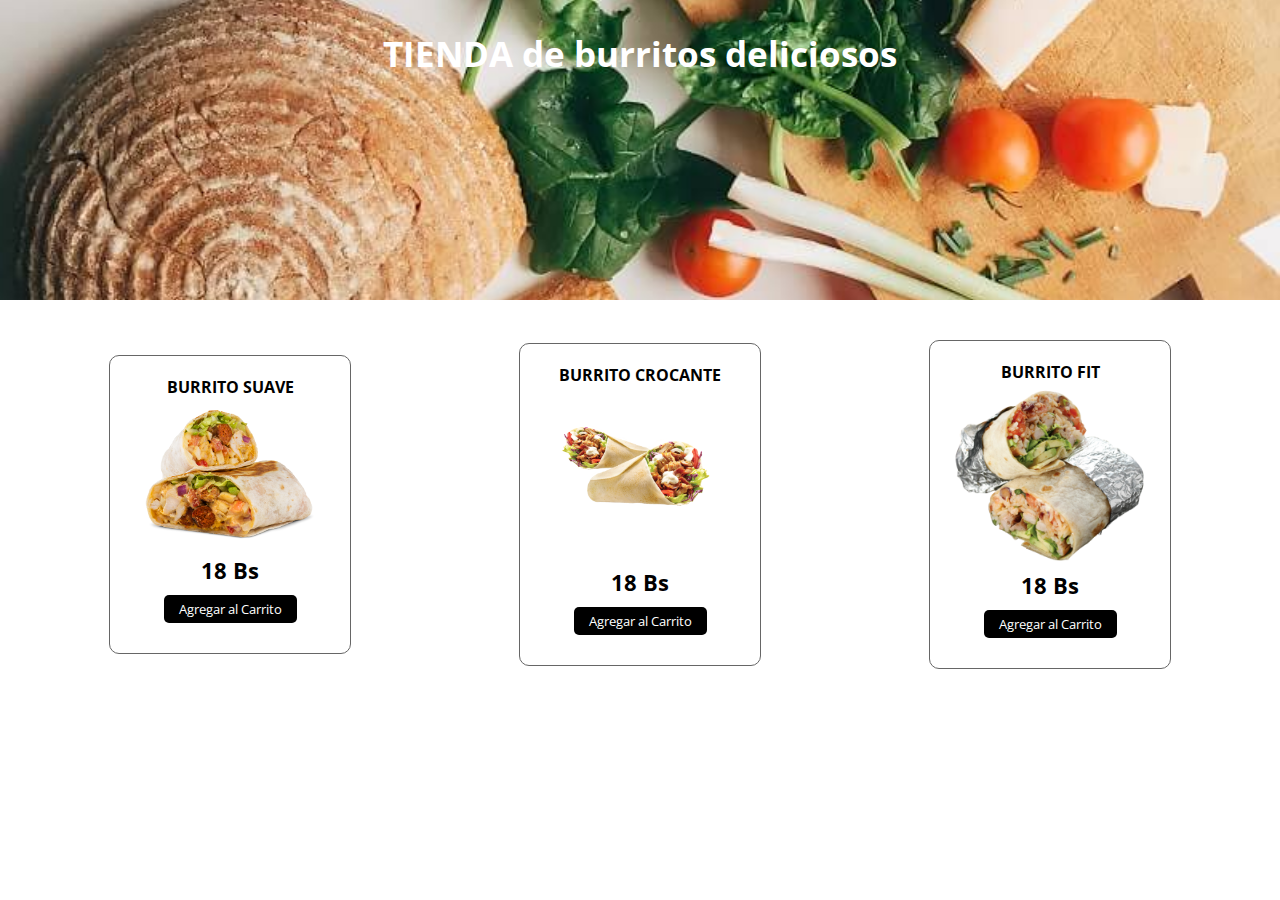
<file: graffix urban/carrito.html>
<!DOCTYPE html>
<html lang="es">
<head>
    <meta charset="UTF-8">
    <meta http-equiv="X-UA-Compatible" content="IE=edge">
    <meta name="viewport" content="width=device-width, initial-scale=1.0">
    <link rel="stylesheet" href="https://cdnjs.cloudflare.com/ajax/libs/font-awesome/6.2.1/css/all.min.css" integrity="sha512-MV7K8+y+gLIBoVD59lQIYicR65iaqukzvf/nwasF0nqhPay5w/9lJmVM2hMDcnK1OnMGCdVK+iQrJ7lzPJQd1w==" crossorigin="anonymous" referrerpolicy="no-referrer" />
    <link rel="stylesheet" href="estilo.css">
    <script src="app.js" async></script>
    <title>Tienda de burritos | </title>
</head>
<body>
    <header>
        <h1>TIENDA de burritos deliciosos</h1>
    </header>
    <section class="contenedor">
        <!-- Contenedor de elementos -->
        <div class="contenedor-items">
            <div class="item">
                <span class="titulo-item">Burrito suave</span>
                <img src="img/BU1.png" alt="" class="img-item">
                <span class="precio-item">18 Bs</span>
                <button class="boton-item">Agregar al Carrito</button>
            </div>
            <div class="item">
                <span class="titulo-item">burrito crocante</span>
                <img src="img/BU2.png" alt="" class="img-item">
                <span class="precio-item">18 Bs</span>
                <button class="boton-item">Agregar al Carrito</button>
            </div>
            <div class="item">
                <span class="titulo-item">burrito fit</span>
                <img src="img/bu7.png" alt="" class="img-item">
                <span class="precio-item">18 Bs</span>
                <button class="boton-item">Agregar al Carrito</button>
            </div>
           <!--  <div class="item">
                <span class="titulo-item">La Night</span>
                <img src="img/lanight.png" alt="" class="img-item">
                <span class="precio-item">$18.000</span>
                <button class="boton-item">Agregar al Carrito</button>
            </div>
            <div class="item">
                <span class="titulo-item">Silver All</span>
                <img src="img/silverall.png" alt="" class="img-item">
                <span class="precio-item">$32.000</span>
                <button class="boton-item">Agregar al Carrito</button>
            </div>
            <div class="item">
                <span class="titulo-item">Skin Glam</span>
                <img src="img/skinglam.png" alt="" class="img-item">
                <span class="precio-item">$18.000</span>
                <button class="boton-item">Agregar al Carrito</button>
            </div>
            <div class="item">
                <span class="titulo-item">Midimix</span>
                <img src="img/midimix.png" alt="" class="img-item">
                <span class="precio-item">$54.000</span>
                <button class="boton-item">Agregar al Carrito</button>
            </div>
            <div class="item">
                <span class="titulo-item">Sir Blue</span>
                <img src="img/sirblue.png" alt="" class="img-item">
                <span class="precio-item">$32.000</span>
                <button class="boton-item">Agregar al Carrito</button>
            </div>
            <div class="item">
                <span class="titulo-item">Middlesteel</span>
                <img src="img/middlesteel.png" alt="" class="img-item">
                <span class="precio-item">$42.800</span>
                <button class="boton-item">Agregar al Carrito</button>
            </div> -->
        </div>
        <!-- Carrito de Compras -->
        <div class="carrito" id="carrito">
            <div class="header-carrito">
                <h2>Tu Carrito</h2>
            </div>

            <div class="carrito-items">
                <!-- 
                <div class="carrito-item">
                    <img src="img/boxengasse.png" width="80px" alt="">
                    <div class="carrito-item-detalles">
                        <span class="carrito-item-titulo">Box Engasse</span>
                        <div class="selector-cantidad">
                            <i class="fa-solid fa-minus restar-cantidad"></i>
                            <input type="text" value="1" class="carrito-item-cantidad" disabled>
                            <i class="fa-solid fa-plus sumar-cantidad"></i>
                        </div>
                        <span class="carrito-item-precio">$15.000,00</span>
                    </div>
                   <span class="btn-eliminar">
                        <i class="fa-solid fa-trash"></i>
                   </span>
                </div>
                <div class="carrito-item">
                    <img src="img/skinglam.png" width="80px" alt="">
                    <div class="carrito-item-detalles">
                        <span class="carrito-item-titulo">Skin Glam</span>
                        <div class="selector-cantidad">
                            <i class="fa-solid fa-minus restar-cantidad"></i>
                            <input type="text" value="3" class="carrito-item-cantidad" disabled>
                            <i class="fa-solid fa-plus sumar-cantidad"></i>
                        </div>
                        <span class="carrito-item-precio">$18.000,00</span>
                    </div>
                   <button class="btn-eliminar">
                        <i class="fa-solid fa-trash"></i>
                   </button>
                </div>
            -->
            </div>
            <div class="carrito-total">
                <div class="fila">
                    <strong>Tu Total</strong>
                    <span class="carrito-precio-total">
                         120.000.00 Bs
                    </span>
                </div>
                <button class="btn-pagar">Pagar <i class="fa-solid fa-bag-shopping"></i> </button>
            </div>
        </div>
    </section>
</body>
</html>
</file>
<file: graffix urban/estilo.css>
@import url('https://fonts.googleapis.com/css2?family=Open+Sans:wght@300;400;500;600&family=Titillium+Web:wght@200;300;400;600;700&display=swap');
*{
    margin: 0;
    padding:0;
    font-family: 'Open Sans';
}
header{
    background: url(img/about.jpg);
    background-size: cover;
    background-position:center;
    height: 300px;
}
header h1{
    text-align: center;
    font-size: 35px;
    /* background-color: #000; */
    color: #fff;
    padding: 30px 0;
}
.contenedor{
    max-width: 1200px;
    padding: 10px;
    margin: auto;
    display: flex;
    justify-content: space-between;
    /* oculto lo que queda fuera del .contenedor */
    contain: paint;
}
/* SECCION CONTENEDOR DE ITEMS */
.contenedor .contenedor-items{
    margin-top: 30px;
    display: grid;
    grid-template-columns: repeat(auto-fit, minmax(220px, 1fr));
    grid-gap:30px;
    grid-row-gap: 30px;
    /* width: 60%; */
    width: 100%;
    transition: .3s;
}
.contenedor .contenedor-items .item{
    max-width: 200px;
    margin: auto;
    border: 1px solid #666;
    border-radius: 10px;
    padding: 20px;
    transition: .3s;
}
.contenedor .contenedor-items .item .img-item{
    width: 100%;
}
.contenedor .contenedor-items .item:hover{
    box-shadow: 0 0 10px #666;
    scale: 1.05;
}
.contenedor .contenedor-items .item .titulo-item{
    display: block;
    font-weight: bold;
    text-align: center;
    text-transform: uppercase;
}
.contenedor .contenedor-items .item .precio-item{
    display: block;
    text-align: center;
    font-weight: bold;
    font-size: 22px;
}

.contenedor .contenedor-items .item .boton-item{
    display: block;
    margin: 10px auto;
    border: none;
    background-color: black;
    color: #fff;
    padding: 5px 15px;
    border-radius: 5px;
    cursor: pointer;
}
/* seccion carrito */
.carrito{
    border: 1px solid #666;
    width: 35%;
    margin-top: 30px;
    border-radius: 10px;
    overflow: hidden;
    margin-bottom: auto;
    position: sticky !important;
    top: 0;
    transition: .3s;
    /* Estilos para ocultar */
    margin-right: -100%;
    opacity: 0;
}
.carrito .header-carrito{
    background-color: #000;
    color: #fff;
    text-align: center;
    padding: 30px 0;
}
.carrito .carrito-item{
    display: flex;
    align-items: center;
    /* justify-content: space-between; */
    position: relative;
    border-bottom: 1px solid #666;
    padding: 20px;
}
.carrito .carrito-item img{
    margin-right: 20px;
}
.carrito .carrito-item .carrito-item-titulo{
    display: block;
    font-weight: bold;
    margin-bottom: 10px;
    text-transform: uppercase;
}
.carrito .carrito-item .selector-cantidad{
    display: inline-block;
    margin-right: 25px;
}
.carrito .carrito-item .carrito-item-cantidad{
    border: none;
    font-size: 18px;
    background-color: transparent;
    display: inline-block;
    width:30px;
    padding: 5px;
    text-align: center;
}
.carrito .carrito-item .selector-cantidad i{
    font-size: 18px;
    width: 32px;
    height: 32px;
    line-height: 32px;
    text-align: center;
    border-radius: 50%;
    border: 1px solid #000;
    cursor: pointer;
}
.carrito .carrito-item .carrito-item-precio{
    font-weight: bold;
    display: inline-block;
    font-size: 18px;
    margin-bottom: 5px;
}
.carrito .carrito-item .btn-eliminar{
    position: absolute;
    right: 15px;
    top: 15px;
    color: #000;
    font-size: 20px;
    width: 40px;
    height: 40px;
    line-height: 40px;
    text-align: center;
    border-radius: 50%;
    border: 1px solid #000;
    cursor: pointer;
    display: block;
    background: transparent;
    z-index: 20;
}
.carrito .carrito-item .btn-eliminar i{
    pointer-events: none;
}

.carrito-total{
    background-color: #f3f3f3;
    padding: 30px;
}
.carrito-total .fila{
    display: flex;
    justify-content: space-between;
    align-items: center;
    font-size: 22px;
    font-weight: bold;
    margin-bottom: 10px;
}
.carrito-total .btn-pagar{
    display: block;
    width: 100%;
    border: none;
    background: #000;
    color: #fff;
    border-radius: 5px;
    font-size: 18px;
    padding: 20px;
    display: flex;
    justify-content: space-between;
    align-items: center;
    cursor: pointer;
    transition: .3s;
}
.carrito-total .btn-pagar:hover{
    scale: 1.05;
}

/* SECCION RESPONSIVE */
@media screen and (max-width: 850px) {
    .contenedor {
      display: block;
    }
    .contenedor-items{
        width: 100% !important;
    }
    .carrito{
        width: 100%;
    }
  }

/*carrito nuevo
  .carrito-precio-total {
    font-weight: bold;
    font-size: 1.5em;
    color: #4CAF50; 
}

.btn-pagar {
    background-color: #4CAF50;
    color: white;
    padding: 10px 20px;
    border: none;
    border-radius: 5px;
    cursor: pointer;
    font-size: 1em;
}

.btn-pagar:hover {
    background-color: #45a049;
}*/
</file>
